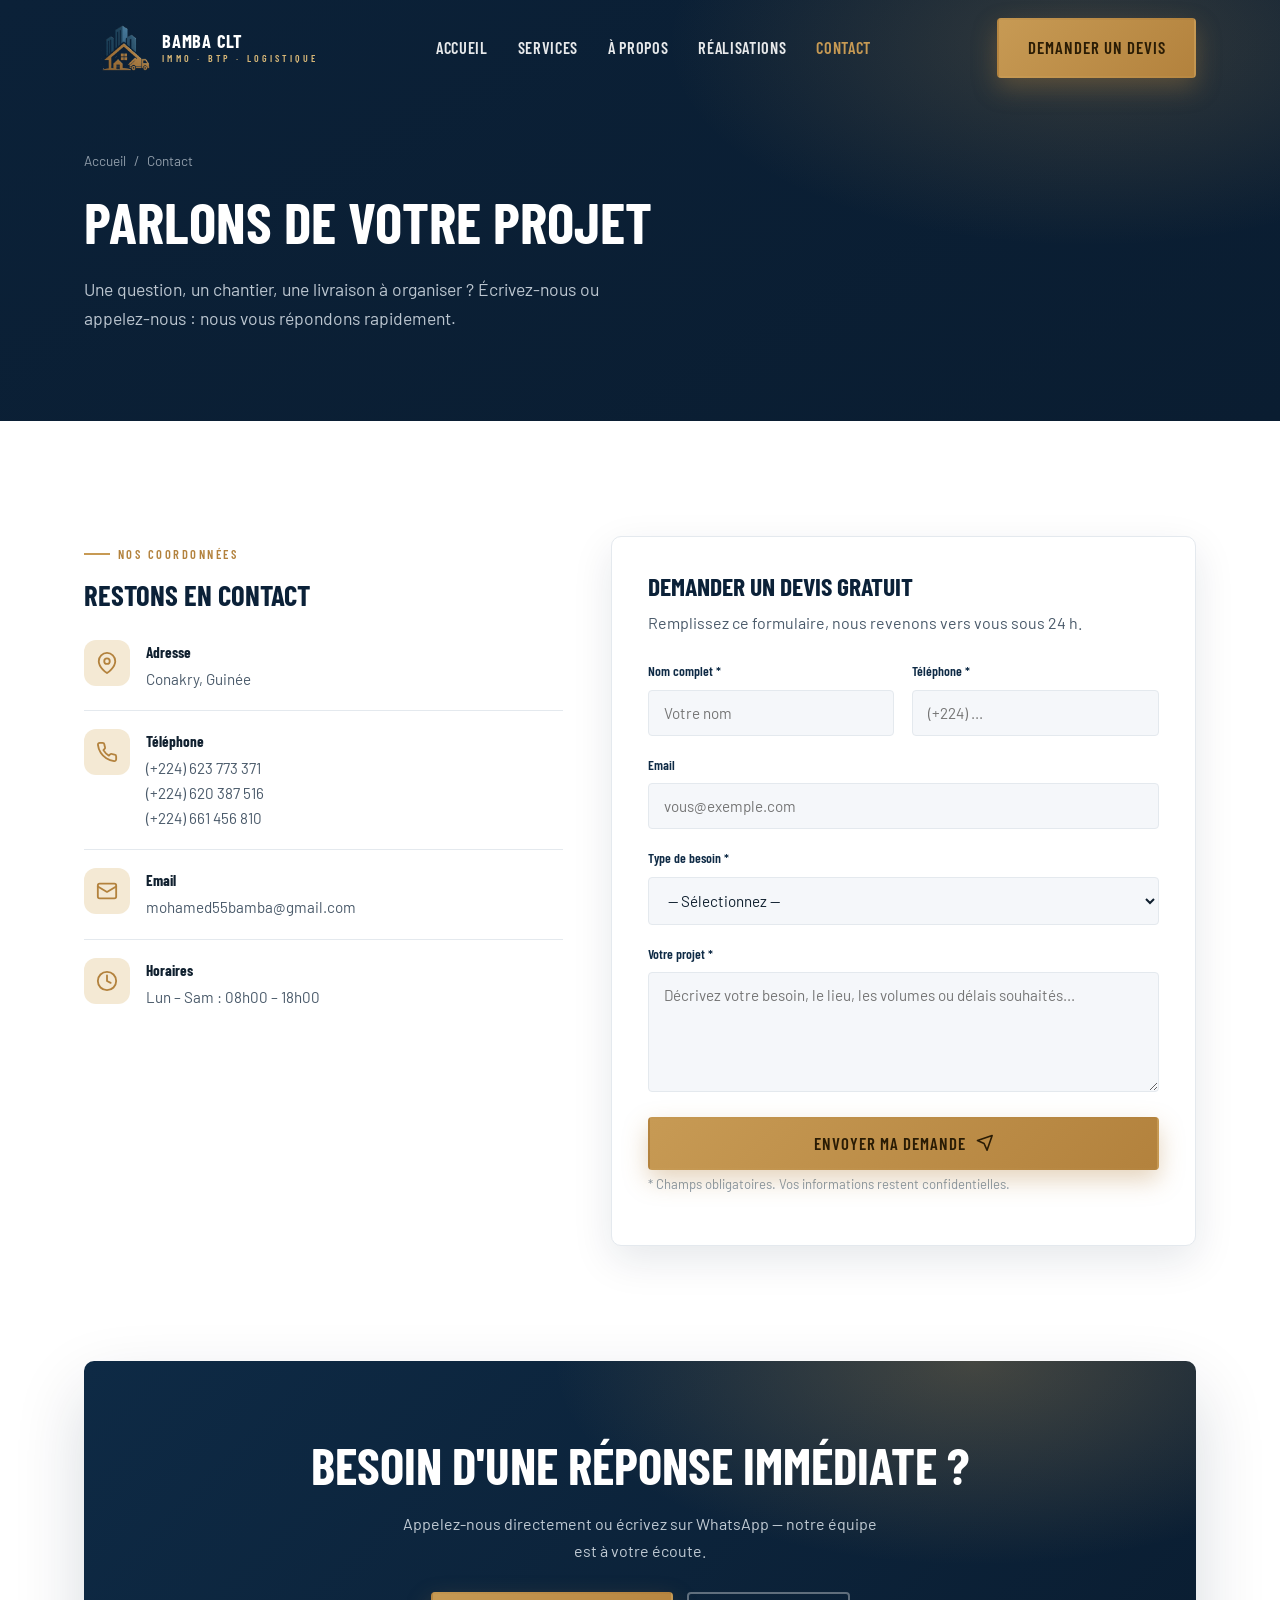
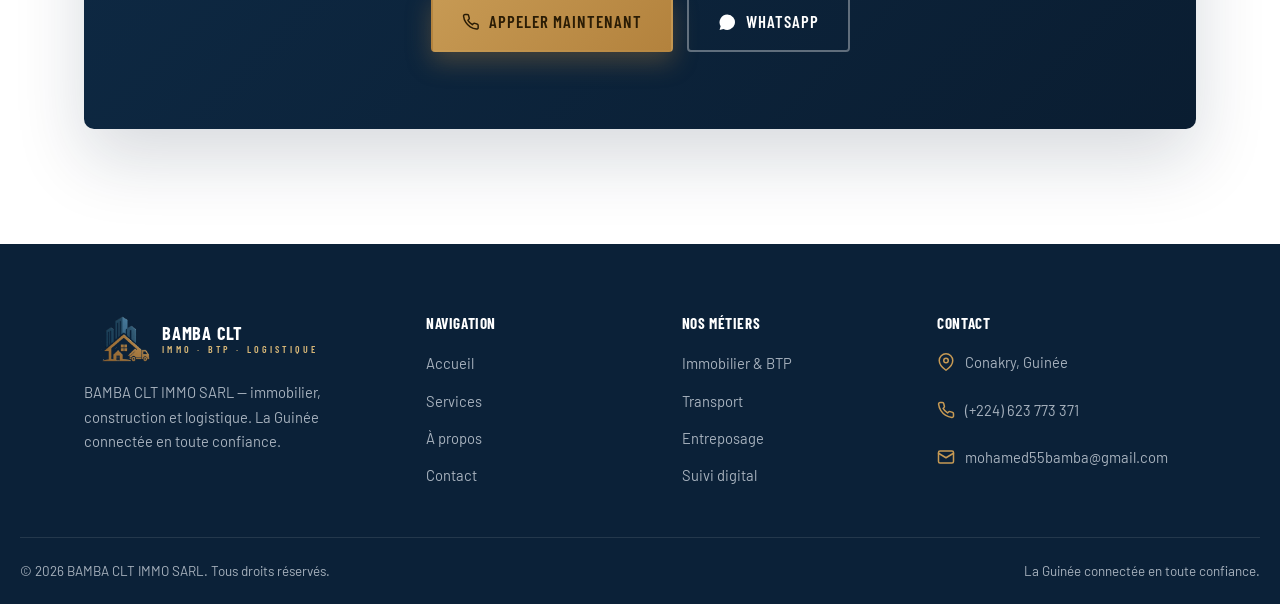
<file: contact.html>
<!DOCTYPE html>
<html lang="fr">
<head>
<meta charset="UTF-8">
<meta name="viewport" content="width=device-width, initial-scale=1.0">
<title>Contact &amp; Devis — BAMBA CLT</title>
<meta name="description" content="Contactez BAMBA CLT IMMO SARL à Conakry pour vos projets immobiliers, BTP et logistiques. Demandez un devis gratuit et sans engagement.">
<link rel="icon" type="image/png" href="assets/img/emblem.png">
<link rel="canonical" href="https://www.bamba-logistique.com/contact.html">
<meta property="og:type" content="website">
<meta property="og:site_name" content="BAMBA CLT IMMO SARL">
<meta property="og:locale" content="fr_FR">
<meta property="og:title" content="Contact & Devis — BAMBA CLT">
<meta property="og:description" content="Contactez BAMBA CLT à Conakry pour vos projets immobiliers, BTP et logistiques. Devis gratuit.">
<meta property="og:url" content="https://www.bamba-logistique.com/contact.html">
<meta property="og:image" content="https://www.bamba-logistique.com/assets/img/logo.png">
<meta name="twitter:card" content="summary_large_image">
<meta name="twitter:title" content="Contact & Devis — BAMBA CLT">
<meta name="twitter:description" content="Contactez BAMBA CLT à Conakry pour vos projets immobiliers, BTP et logistiques. Devis gratuit.">
<meta name="twitter:image" content="https://www.bamba-logistique.com/assets/img/logo.png">
<meta name="theme-color" content="#0b2138">
<link rel="preconnect" href="https://fonts.googleapis.com">
<link rel="preconnect" href="https://fonts.gstatic.com" crossorigin>
<link href="https://fonts.googleapis.com/css2?family=Barlow+Condensed:wght@500;600;700;800&family=Barlow:wght@400;500;600;700&display=swap" rel="stylesheet">
<link rel="stylesheet" href="assets/css/style.css">
</head>
<body>

<header class="site-header">
  <div class="wrap nav">
    <a href="index.html" class="brand">
      <img class="brand-logo" src="assets/img/emblem.png" alt="BAMBA CLT — emblème" width="120" height="83">
      <span class="brand-name"><b>BAMBA CLT</b><span>Immo &middot; BTP &middot; Logistique</span></span>
    </a>
    <nav class="nav-links">
      <a href="index.html">Accueil</a>
      <a href="services.html">Services</a>
      <a href="a-propos.html">À propos</a>
      <a href="index.html#realisations">Réalisations</a>
      <a href="contact.html" class="active">Contact</a>
    </nav>
    <a href="contact.html" class="btn btn-gold nav-cta">Demander un devis</a>
    <button class="nav-toggle" aria-label="Ouvrir le menu"><span></span><span></span><span></span></button>
  </div>
</header>

<div class="mobile-panel" aria-hidden="true">
  <button class="close" aria-label="Fermer">&times;</button>
  <a href="index.html">Accueil</a>
  <a href="services.html">Services</a>
  <a href="a-propos.html">À propos</a>
  <a href="index.html#realisations">Réalisations</a>
  <a href="contact.html">Contact</a>
  <a href="contact.html" class="btn btn-gold">Demander un devis</a>
</div>

<section class="page-hero">
  <div class="wrap">
    <div class="crumbs"><a href="index.html">Accueil</a> / <span>Contact</span></div>
    <h1 data-reveal>Parlons de votre projet</h1>
    <p data-reveal class="d1">Une question, un chantier, une livraison à organiser&nbsp;? Écrivez-nous ou appelez-nous : nous vous répondons rapidement.</p>
  </div>
</section>

<section class="section">
  <div class="wrap contact-grid">
    <!-- INFO -->
    <div class="contact-info" data-reveal>
      <span class="kicker">Nos coordonnées</span>
      <h2 class="section-title" style="font-size:1.8rem">Restons en contact</h2>
      <div class="info-item">
        <span class="ico"><svg viewBox="0 0 24 24" fill="none" stroke="currentColor" stroke-width="2" stroke-linecap="round" stroke-linejoin="round"><path d="M21 10c0 7-9 13-9 13s-9-6-9-13a9 9 0 0 1 18 0z"/><circle cx="12" cy="10" r="3"/></svg></span>
        <div><b>Adresse</b><p>Conakry, Guinée</p></div>
      </div>
      <div class="info-item">
        <span class="ico"><svg viewBox="0 0 24 24" fill="none" stroke="currentColor" stroke-width="2" stroke-linecap="round" stroke-linejoin="round"><path d="M22 16.92v3a2 2 0 0 1-2.18 2 19.79 19.79 0 0 1-8.63-3.07 19.5 19.5 0 0 1-6-6 19.79 19.79 0 0 1-3.07-8.67A2 2 0 0 1 4.11 2h3a2 2 0 0 1 2 1.72c.13.96.36 1.9.7 2.81a2 2 0 0 1-.45 2.11L8.09 9.91a16 16 0 0 0 6 6l1.27-1.27a2 2 0 0 1 2.11-.45c.9.34 1.85.57 2.81.7A2 2 0 0 1 22 16.92z"/></svg></span>
        <div><b>Téléphone</b>
          <p><a href="tel:+224623773371">(+224) 623 773 371</a><br><a href="tel:+224620387516">(+224) 620 387 516</a><br><a href="tel:+224661456810">(+224) 661 456 810</a></p>
        </div>
      </div>
      <div class="info-item">
        <span class="ico"><svg viewBox="0 0 24 24" fill="none" stroke="currentColor" stroke-width="2" stroke-linecap="round" stroke-linejoin="round"><rect x="2" y="4" width="20" height="16" rx="2"/><path d="m22 7-10 6L2 7"/></svg></span>
        <div><b>Email</b><p><a href="mailto:mohamed55bamba@gmail.com">mohamed55bamba@gmail.com</a></p></div>
      </div>
      <div class="info-item">
        <span class="ico"><svg viewBox="0 0 24 24" fill="none" stroke="currentColor" stroke-width="2" stroke-linecap="round" stroke-linejoin="round"><circle cx="12" cy="12" r="10"/><path d="M12 6v6l4 2"/></svg></span>
        <div><b>Horaires</b><p>Lun – Sam : 08h00 – 18h00</p></div>
      </div>
    </div>

    <!-- FORM -->
    <div class="form-card d1" data-reveal>
      <h2 class="section-title" style="font-size:1.6rem">Demander un devis gratuit</h2>
      <p style="color:var(--slate);margin-bottom:24px">Remplissez ce formulaire, nous revenons vers vous sous 24&nbsp;h.</p>
      <form id="devis-form" novalidate>
        <div class="row-2">
          <div class="field">
            <label for="nom">Nom complet *</label>
            <input type="text" id="nom" name="nom" placeholder="Votre nom" required>
          </div>
          <div class="field">
            <label for="tel">Téléphone *</label>
            <input type="tel" id="tel" name="tel" placeholder="(+224) ..." required>
          </div>
        </div>
        <div class="field">
          <label for="email">Email</label>
          <input type="email" id="email" name="email" placeholder="vous@exemple.com">
        </div>
        <div class="field">
          <label for="service">Type de besoin *</label>
          <select id="service" name="service" required>
            <option value="">— Sélectionnez —</option>
            <option>Construction / Immobilier</option>
            <option>Travaux &amp; matériaux BTP</option>
            <option>Transport de marchandises</option>
            <option>Transport de produits frais</option>
            <option>Location de camion avec chauffeur</option>
            <option>Entreposage</option>
            <option>Autre</option>
          </select>
        </div>
        <div class="field">
          <label for="message">Votre projet *</label>
          <textarea id="message" name="message" placeholder="Décrivez votre besoin, le lieu, les volumes ou délais souhaités..." required></textarea>
        </div>
        <button type="submit" class="btn btn-gold" style="width:100%;justify-content:center">Envoyer ma demande
          <svg viewBox="0 0 24 24" fill="none" stroke="currentColor" stroke-width="2.2" stroke-linecap="round" stroke-linejoin="round"><path d="m22 2-7 20-4-9-9-4 20-7z"/></svg>
        </button>
        <p class="form-note">* Champs obligatoires. Vos informations restent confidentielles.</p>
        <div class="form-success">✓ Merci ! Votre demande a bien été prise en compte. Notre équipe vous recontacte rapidement.</div>
      </form>
    </div>
  </div>
</section>

<!-- QUICK ACTIONS -->
<section class="section" style="padding-top:0">
  <div class="wrap">
    <div class="cta-band" data-reveal>
      <h2>Besoin d'une réponse immédiate&nbsp;?</h2>
      <p>Appelez-nous directement ou écrivez sur WhatsApp — notre équipe est à votre écoute.</p>
      <div class="cta-actions">
        <a href="tel:+224623773371" class="btn btn-gold">
          <svg viewBox="0 0 24 24" fill="none" stroke="currentColor" stroke-width="2" stroke-linecap="round" stroke-linejoin="round"><path d="M22 16.92v3a2 2 0 0 1-2.18 2 19.79 19.79 0 0 1-8.63-3.07 19.5 19.5 0 0 1-6-6 19.79 19.79 0 0 1-3.07-8.67A2 2 0 0 1 4.11 2h3a2 2 0 0 1 2 1.72c.13.96.36 1.9.7 2.81a2 2 0 0 1-.45 2.11L8.09 9.91a16 16 0 0 0 6 6l1.27-1.27a2 2 0 0 1 2.11-.45c.9.34 1.85.57 2.81.7A2 2 0 0 1 22 16.92z"/></svg>
          Appeler maintenant
        </a>
        <a href="https://wa.me/224623773371" class="btn btn-ghost" target="_blank" rel="noopener">
          <svg viewBox="0 0 24 24" fill="currentColor" style="width:1.1em;height:1.1em"><path d="M17.5 14.4c-.3-.15-1.77-.87-2.04-.97-.27-.1-.47-.15-.67.15-.2.3-.77.97-.94 1.17-.17.2-.35.22-.65.07-.3-.15-1.26-.46-2.4-1.48-.89-.79-1.49-1.77-1.66-2.07-.17-.3-.02-.46.13-.61.14-.14.3-.35.45-.53.15-.18.2-.3.3-.5.1-.2.05-.37-.02-.52-.08-.15-.67-1.61-.92-2.21-.24-.58-.49-.5-.67-.51h-.57c-.2 0-.52.07-.8.37-.27.3-1.04 1.02-1.04 2.48s1.07 2.88 1.22 3.08c.15.2 2.1 3.2 5.08 4.49.71.3 1.26.49 1.69.63.71.22 1.36.19 1.87.12.57-.09 1.77-.72 2.02-1.42.25-.7.25-1.29.17-1.42-.07-.13-.27-.2-.57-.35zM12 2a10 10 0 0 0-8.6 15.06L2 22l5.06-1.33A10 10 0 1 0 12 2z"/></svg>
          WhatsApp
        </a>
      </div>
    </div>
  </div>
</section>

<footer class="site-footer">
  <div class="wrap footer-grid">
    <div class="footer-about">
      <a href="index.html" class="brand">
        <img class="brand-logo" src="assets/img/emblem.png" alt="BAMBA CLT — emblème" width="120" height="83">
        <span class="brand-name"><b>BAMBA CLT</b><span>Immo &middot; BTP &middot; Logistique</span></span>
      </a>
      <p>BAMBA CLT IMMO SARL — immobilier, construction et logistique. La Guinée connectée en toute confiance.</p>
    </div>
    <div><h4>Navigation</h4><ul class="footer-links"><li><a href="index.html">Accueil</a></li><li><a href="services.html">Services</a></li><li><a href="a-propos.html">À propos</a></li><li><a href="contact.html">Contact</a></li></ul></div>
    <div><h4>Nos métiers</h4><ul class="footer-links"><li><a href="services.html#btp">Immobilier &amp; BTP</a></li><li><a href="services.html#logistique">Transport</a></li><li><a href="services.html#logistique">Entreposage</a></li><li><a href="services.html#logistique">Suivi digital</a></li></ul></div>
    <div><h4>Contact</h4><ul class="footer-links footer-contact">
      <li><svg viewBox="0 0 24 24" fill="none" stroke="currentColor" stroke-width="2" stroke-linecap="round" stroke-linejoin="round"><path d="M21 10c0 7-9 13-9 13s-9-6-9-13a9 9 0 0 1 18 0z"/><circle cx="12" cy="10" r="3"/></svg> Conakry, Guinée</li>
      <li><svg viewBox="0 0 24 24" fill="none" stroke="currentColor" stroke-width="2" stroke-linecap="round" stroke-linejoin="round"><path d="M22 16.92v3a2 2 0 0 1-2.18 2 19.79 19.79 0 0 1-8.63-3.07 19.5 19.5 0 0 1-6-6 19.79 19.79 0 0 1-3.07-8.67A2 2 0 0 1 4.11 2h3a2 2 0 0 1 2 1.72c.13.96.36 1.9.7 2.81a2 2 0 0 1-.45 2.11L8.09 9.91a16 16 0 0 0 6 6l1.27-1.27a2 2 0 0 1 2.11-.45c.9.34 1.85.57 2.81.7A2 2 0 0 1 22 16.92z"/></svg> <a href="tel:+224623773371">(+224) 623 773 371</a></li>
      <li><svg viewBox="0 0 24 24" fill="none" stroke="currentColor" stroke-width="2" stroke-linecap="round" stroke-linejoin="round"><rect x="2" y="4" width="20" height="16" rx="2"/><path d="m22 7-10 6L2 7"/></svg> <a href="mailto:mohamed55bamba@gmail.com">mohamed55bamba@gmail.com</a></li>
    </ul></div>
  </div>
  <div class="wrap footer-bottom">
    <span>&copy; <span id="year">2026</span> BAMBA CLT IMMO SARL. Tous droits réservés.</span>
    <span>La Guinée connectée en toute confiance.</span>
  </div>
</footer>

<script src="assets/js/main.js"></script>
</body>
</html>
</file>
<file: assets/css/style.css>
/* ============================================================
   BAMBA CLT — Design System
   Immobilier • BTP • Logistique
   Palette : Bleu marine profond + Or / bronze
   ============================================================ */

:root {
  /* Brand */
  --navy-900: #0b2138;
  --navy-800: #0e2a45;
  --navy-700: #123454;
  --navy-600: #1a4a75;
  --navy-500: #2a6394;
  --gold-600: #b3823d;
  --gold-500: #c79a54;
  --gold-400: #d9b878;
  --gold-100: #f4e9d4;

  /* Neutrals */
  --ink: #10202f;
  --slate: #4a5a6a;
  --mist: #8496a6;
  --line: #e4e9ee;
  --cloud: #f5f7fa;
  --paper: #ffffff;

  --bg: #ffffff;
  --shadow-sm: 0 2px 10px rgba(11, 33, 56, .06);
  --shadow-md: 0 14px 40px rgba(11, 33, 56, .10);
  --shadow-lg: 0 30px 70px rgba(11, 33, 56, .16);

  --radius: 6px;
  --radius-sm: 4px;
  --radius-lg: 10px;

  --maxw: 1240px;
  --gutter: clamp(20px, 5vw, 64px);

  --ff-head: "Barlow Condensed", "Arial Narrow", system-ui, sans-serif;
  --ff-body: "Barlow", system-ui, sans-serif;

  --ease: cubic-bezier(.22, 1, .36, 1);
}

* { box-sizing: border-box; }

html { scroll-behavior: smooth; scroll-padding-top: 92px; }

body {
  margin: 0;
  font-family: var(--ff-body);
  color: var(--ink);
  background: var(--bg);
  line-height: 1.65;
  -webkit-font-smoothing: antialiased;
  overflow-x: hidden;
}

img { max-width: 100%; display: block; }
a { color: inherit; text-decoration: none; }

h1, h2, h3, h4 {
  font-family: var(--ff-head);
  line-height: 1.04;
  margin: 0 0 .4em;
  letter-spacing: 0;
  text-transform: uppercase;
  font-weight: 700;
  color: var(--navy-900);
}

p { margin: 0 0 1em; }

.wrap { max-width: var(--maxw); margin-inline: auto; padding-inline: var(--gutter); }

/* ---------- Buttons ---------- */
.btn {
  display: inline-flex; align-items: center; gap: .6em;
  font-family: var(--ff-head);
  font-weight: 600; font-size: 1.05rem;
  text-transform: uppercase; letter-spacing: .06em;
  padding: .85em 1.7em;
  border-radius: var(--radius-sm);
  border: 2px solid transparent;
  cursor: pointer;
  transition: transform .3s var(--ease), box-shadow .3s var(--ease), background .3s, color .3s, border-color .3s;
  will-change: transform;
  white-space: nowrap;
}
.btn svg { width: 1.05em; height: 1.05em; }
.btn-gold {
  background: linear-gradient(135deg, var(--gold-500), var(--gold-600));
  color: #2a1c05;
  box-shadow: 0 10px 24px rgba(179, 130, 61, .34);
}
.btn-gold:hover { transform: translateY(-3px); box-shadow: 0 16px 34px rgba(179, 130, 61, .46); }
.btn-navy { background: var(--navy-800); color: #fff; }
.btn-navy:hover { transform: translateY(-3px); background: var(--navy-700); box-shadow: var(--shadow-md); }
.btn-ghost { border-color: rgba(255,255,255,.35); color: #fff; }
.btn-ghost:hover { background: rgba(255,255,255,.12); border-color: #fff; }
.btn-outline { border-color: var(--line); color: var(--navy-800); background: #fff; }
.btn-outline:hover { border-color: var(--gold-500); color: var(--gold-600); transform: translateY(-3px); }

/* ---------- Header / Nav ---------- */
.site-header {
  position: fixed; inset: 0 0 auto 0; z-index: 100;
  transition: background .4s var(--ease), box-shadow .4s, padding .4s;
  padding: 18px 0;
}
.site-header.scrolled {
  background: rgba(255,255,255,.86);
  backdrop-filter: blur(14px) saturate(140%);
  box-shadow: var(--shadow-sm);
  padding: 10px 0;
}
.nav { display: flex; align-items: center; justify-content: space-between; gap: 24px; }
.brand { display: flex; align-items: center; gap: 12px; font-family: var(--ff-head); font-weight: 800; }
.brand-logo { height: 46px; width: auto; flex: none; display: block; transition: height .4s var(--ease); }
.scrolled .brand-logo { height: 40px; }
.brand-mark {
  width: 42px; height: 42px; border-radius: 11px; flex: none;
  background: linear-gradient(140deg, var(--gold-500), var(--gold-600));
  display: grid; place-items: center; color: var(--navy-900);
  box-shadow: 0 6px 16px rgba(179,130,61,.4);
}
.brand-mark svg { width: 24px; height: 24px; }
.brand-name { display: flex; flex-direction: column; line-height: 1; white-space: nowrap; }
.brand-name b { font-size: 1.15rem; letter-spacing: .04em; color: #fff; transition: color .4s; }
.brand-name span { font-size: .62rem; letter-spacing: .32em; text-transform: uppercase; color: var(--gold-400); font-weight: 600; margin-top: 3px; }
.scrolled .brand-name b { color: var(--navy-900); }

.nav-links { display: flex; align-items: center; gap: 4px; }
.nav-links a {
  font-family: var(--ff-head); font-weight: 600; font-size: 1.02rem;
  text-transform: uppercase; letter-spacing: .04em; white-space: nowrap;
  color: rgba(255,255,255,.9); padding: .45em .8em; border-radius: 6px;
  transition: color .3s, background .3s;
}
.scrolled .nav-links a { color: var(--slate); }
.nav-links a:hover, .nav-links a.active { color: var(--gold-500); }
.scrolled .nav-links a:hover, .scrolled .nav-links a.active { color: var(--gold-600); background: var(--gold-100); }
.nav-cta { margin-left: 8px; }

.nav-toggle { display: none; background: none; border: 0; cursor: pointer; padding: 8px; }
.nav-toggle span { display: block; width: 26px; height: 2.5px; background: #fff; border-radius: 2px; transition: .3s; }
.scrolled .nav-toggle span { background: var(--navy-900); }
.nav-toggle span + span { margin-top: 6px; }

/* ---------- Shared cover image ---------- */
.media-img { position: absolute; inset: 0; width: 100%; height: 100%; object-fit: cover; z-index: 0; opacity: 0; transition: opacity .8s var(--ease); color: transparent; font-size: 0; }
.media-img[src] { opacity: 1; }

/* ---------- Hero ---------- */
.hero {
  position: relative; min-height: 100vh;
  display: flex; align-items: center;
  color: #fff; overflow: hidden;
  background: linear-gradient(160deg, var(--navy-900) 0%, #0a1d31 55%, #08182a 100%);
}
.hero-overlay {
  content: ""; position: absolute; inset: 0; z-index: 1; pointer-events: none;
  background:
    linear-gradient(90deg, rgba(8,20,34,.92) 0%, rgba(8,20,34,.78) 42%, rgba(8,20,34,.35) 100%),
    linear-gradient(0deg, rgba(8,20,34,.85) 0%, transparent 45%);
}
.hero-inner { position: relative; z-index: 2; width: 100%; max-width: 820px; padding-block: 150px 110px; }
.eyebrow {
  display: inline-flex; align-items: center; gap: 10px;
  font-family: var(--ff-head); font-weight: 600; font-size: .78rem;
  letter-spacing: .22em; text-transform: uppercase; color: var(--gold-400);
  padding: .5em 1em; border: 1px solid rgba(199,154,84,.4); border-radius: 999px;
  background: rgba(199,154,84,.08);
}
.eyebrow .dot { width: 7px; height: 7px; border-radius: 50%; background: var(--gold-500); box-shadow: 0 0 0 4px rgba(199,154,84,.25); animation: pulse 2.4s infinite; }
@keyframes pulse { 50% { box-shadow: 0 0 0 8px rgba(199,154,84,0); } }

.hero h1 { color: #fff; font-size: clamp(3rem, 7.5vw, 6rem); font-weight: 800; margin-top: 20px; line-height: .98; }
.hero h1 .accent { background: linear-gradient(120deg, var(--gold-400), var(--gold-600)); -webkit-background-clip: text; background-clip: text; color: transparent; }
.hero-lead { font-size: clamp(1.05rem, 1.8vw, 1.28rem); color: rgba(233,240,247,.82); max-width: 42ch; margin: 20px 0 34px; }
.hero-actions { display: flex; flex-wrap: wrap; gap: 14px; }
.hero-meta { display: flex; gap: 34px; margin-top: 46px; flex-wrap: wrap; }
.hero-meta .m b { display: block; font-family: var(--ff-head); font-size: 1.9rem; color: #fff; font-weight: 800; }
.hero-meta .m span { font-size: .8rem; color: rgba(233,240,247,.62); letter-spacing: .05em; }

/* Hero visual card */
.hero-card {
  position: relative; border-radius: var(--radius-lg);
  padding: 8px; background: linear-gradient(160deg, rgba(255,255,255,.16), rgba(255,255,255,.02));
  border: 1px solid rgba(255,255,255,.16);
  box-shadow: var(--shadow-lg);
  backdrop-filter: blur(6px);
}
.hero-card-inner { background: linear-gradient(165deg, #10314f, #0a2036); border-radius: 22px; padding: 28px; }
.hero-card h3 { color: #fff; font-size: 1.15rem; }
.hero-pillars { display: grid; gap: 14px; margin-top: 6px; }
.hero-pillar { display: flex; gap: 14px; align-items: flex-start; padding: 16px; border-radius: 14px; background: rgba(255,255,255,.05); border: 1px solid rgba(255,255,255,.07); transition: transform .3s var(--ease), background .3s; }
.hero-pillar:hover { transform: translateX(6px); background: rgba(199,154,84,.12); }
.hero-pillar .ico { width: 44px; height: 44px; flex: none; border-radius: 12px; display: grid; place-items: center; background: linear-gradient(140deg, var(--gold-500), var(--gold-600)); color: var(--navy-900); }
.hero-pillar .ico svg { width: 24px; height: 24px; }
.hero-pillar b { color: #fff; font-family: var(--ff-head); display: block; font-size: .98rem; }
.hero-pillar span { color: rgba(233,240,247,.66); font-size: .84rem; }

.scroll-cue { position: absolute; bottom: 26px; left: 50%; transform: translateX(-50%); z-index: 3; color: rgba(255,255,255,.6); font-size: .72rem; letter-spacing: .2em; text-transform: uppercase; display: flex; flex-direction: column; align-items: center; gap: 8px; }
.scroll-cue .line { width: 1px; height: 40px; background: linear-gradient(var(--gold-500), transparent); animation: drop 1.8s infinite; }
@keyframes drop { 0% { transform: scaleY(0); transform-origin: top; } 50% { transform: scaleY(1); transform-origin: top; } 51% { transform-origin: bottom; } 100% { transform: scaleY(0); transform-origin: bottom; } }

/* ---------- Section basics ---------- */
section { position: relative; }
.section { padding-block: clamp(70px, 9vw, 130px); }
.section-head { max-width: 680px; margin-bottom: 56px; }
.section-head.center { margin-inline: auto; text-align: center; }
.kicker {
  display: inline-flex; align-items: center; gap: 8px;
  font-family: var(--ff-head); font-weight: 600; font-size: .78rem;
  letter-spacing: .2em; text-transform: uppercase; color: var(--gold-600);
  margin-bottom: 16px;
}
.kicker::before { content: ""; width: 26px; height: 2px; background: var(--gold-500); }
.center .kicker::before { display: none; }
.section-title { font-size: clamp(2.2rem, 5vw, 3.6rem); font-weight: 700; }
.section-sub { color: var(--slate); font-size: 1.1rem; margin-top: 14px; text-transform: none; font-family: var(--ff-body); }

/* ---------- Marquee (trust bar) ---------- */
.trust { background: var(--navy-900); color: rgba(255,255,255,.7); padding: 22px 0; overflow: hidden; }
.marquee { display: flex; gap: 60px; white-space: nowrap; animation: scroll-x 26s linear infinite; width: max-content; }
.marquee span { font-family: var(--ff-head); font-weight: 600; letter-spacing: .05em; display: inline-flex; align-items: center; gap: 14px; font-size: .95rem; }
.marquee span::after { content: "◆"; color: var(--gold-500); font-size: .6rem; }
@keyframes scroll-x { to { transform: translateX(-50%); } }

/* ---------- Pillars / Divisions ---------- */
.divisions { display: grid; grid-template-columns: 1fr 1fr; gap: 28px; }
.division {
  position: relative; overflow: hidden;
  border-radius: var(--radius-lg); padding: 44px;
  color: #fff; min-height: 380px;
  display: flex; flex-direction: column; justify-content: flex-end;
  box-shadow: var(--shadow-md);
  isolation: isolate;
}
.division.btp { background: linear-gradient(150deg, #123454, #0b2138); }
.division.logi { background: linear-gradient(150deg, #1a4a75, #0e2a45); }
.division .media-img { z-index: 0; transition: opacity .8s var(--ease), transform .7s var(--ease); }
.division:hover .media-img { transform: scale(1.06); }
.division::after {
  content: ""; position: absolute; inset: 0; z-index: 1; pointer-events: none;
  background: linear-gradient(0deg, rgba(6,16,28,.94) 8%, rgba(6,16,28,.55) 48%, rgba(6,16,28,.15) 100%);
}
.division h3, .division p, .division ul, .division .link { position: relative; z-index: 2; }
.division .badge {
  position: absolute; top: 30px; left: 30px; z-index: 3;
  width: 58px; height: 58px; border-radius: 14px;
  background: linear-gradient(140deg, var(--gold-500), var(--gold-600));
  display: grid; place-items: center; color: var(--navy-900);
  box-shadow: 0 10px 26px rgba(0,0,0,.4);
}
.division .badge svg { width: 34px; height: 34px; }
.division h3 { color: #fff; font-size: 1.65rem; margin-bottom: 8px; }
.division p { color: rgba(233,240,247,.78); margin-bottom: 20px; }
.division ul { list-style: none; padding: 0; margin: 0 0 26px; display: grid; gap: 10px; }
.division li { display: flex; align-items: center; gap: 10px; font-size: .92rem; color: rgba(233,240,247,.9); }
.division li svg { width: 18px; height: 18px; color: var(--gold-400); flex: none; }
.division .link { font-family: var(--ff-head); font-weight: 600; color: var(--gold-400); display: inline-flex; align-items: center; gap: 8px; transition: gap .3s; }
.division:hover .link { gap: 14px; }

/* ---------- Services grid ---------- */
.services-grid { display: grid; grid-template-columns: repeat(3, 1fr); gap: 24px; }
.service-card {
  background: var(--paper); border: 1px solid var(--line); border-radius: var(--radius);
  padding: 32px; transition: transform .4s var(--ease), box-shadow .4s, border-color .4s;
  position: relative; overflow: hidden;
}
.service-card::before { content: ""; position: absolute; inset: 0 0 auto 0; height: 3px; background: linear-gradient(90deg, var(--gold-500), var(--gold-600)); transform: scaleX(0); transform-origin: left; transition: transform .4s var(--ease); }
.service-card:hover { transform: translateY(-8px); box-shadow: var(--shadow-md); border-color: transparent; }
.service-card:hover::before { transform: scaleX(1); }
.service-ico { width: 56px; height: 56px; border-radius: 14px; background: var(--gold-100); color: var(--gold-600); display: grid; place-items: center; margin-bottom: 20px; transition: background .4s, color .4s; }
.service-ico svg { width: 28px; height: 28px; }
.service-card:hover .service-ico { background: linear-gradient(140deg, var(--gold-500), var(--gold-600)); color: #fff; }
.service-card h3 { font-size: 1.2rem; }
.service-card p { color: var(--slate); font-size: .95rem; margin: 0; }

/* ---------- Stats ---------- */
.stats { background: linear-gradient(150deg, var(--navy-900), #0a1d31); color: #fff; }
.stats-grid { display: grid; grid-template-columns: repeat(4, 1fr); gap: 20px; }
.stat { text-align: center; padding: 24px; border-radius: var(--radius); background: rgba(255,255,255,.04); border: 1px solid rgba(255,255,255,.08); }
.stat b { display: block; font-family: var(--ff-head); font-size: clamp(2.2rem, 5vw, 3.2rem); font-weight: 800; background: linear-gradient(120deg, var(--gold-400), var(--gold-600)); -webkit-background-clip: text; background-clip: text; color: transparent; }
.stat span { color: rgba(233,240,247,.72); font-size: .92rem; }

/* ---------- Process ---------- */
.process-grid { display: grid; grid-template-columns: repeat(4, 1fr); gap: 20px; counter-reset: step; }
.step { position: relative; padding: 32px 24px; border-radius: var(--radius); background: var(--cloud); border: 1px solid var(--line); transition: transform .4s var(--ease), box-shadow .4s; }
.step:hover { transform: translateY(-6px); box-shadow: var(--shadow-sm); }
.step .num { counter-increment: step; font-family: var(--ff-head); font-weight: 800; font-size: 2.6rem; color: var(--gold-500); opacity: .5; line-height: 1; }
.step .num::before { content: "0" counter(step); }
.step h4 { font-size: 1.1rem; margin: 12px 0 8px; }
.step p { color: var(--slate); font-size: .9rem; margin: 0; }

/* ---------- Sustainability split ---------- */
.split { display: grid; grid-template-columns: 1fr 1fr; gap: 56px; align-items: center; }
.eco-list { display: grid; gap: 18px; margin-top: 26px; }
.eco-item { display: flex; gap: 16px; align-items: flex-start; }
.eco-item .ico { width: 46px; height: 46px; flex: none; border-radius: 12px; background: #e8f2ea; color: #2e7d4f; display: grid; place-items: center; }
.eco-item .ico svg { width: 24px; height: 24px; }
.eco-item b { font-family: var(--ff-head); display: block; }
.eco-item p { color: var(--slate); font-size: .92rem; margin: 2px 0 0; }
.eco-visual { border-radius: var(--radius-lg); overflow: hidden; box-shadow: var(--shadow-md); background: linear-gradient(150deg, #0f3d29, #08281b); color: #fff; padding: 44px; min-height: 400px; display: flex; flex-direction: column; justify-content: space-between; position: relative; }
.eco-visual::after { content: ""; position: absolute; inset: 0; background: radial-gradient(600px 300px at 80% 10%, rgba(120,220,160,.2), transparent 60%); }
.eco-visual .big { font-family: var(--ff-head); font-size: 3.4rem; font-weight: 800; position: relative; }
.eco-visual .cap { color: rgba(255,255,255,.8); position: relative; }

/* ---------- Growth / finance ---------- */
.chart-card { background: var(--paper); border: 1px solid var(--line); border-radius: var(--radius-lg); padding: 40px; box-shadow: var(--shadow-sm); }
.bars { display: flex; align-items: flex-end; gap: clamp(18px, 5vw, 60px); height: 300px; padding-top: 20px; }
.bar-col { flex: 1; display: flex; flex-direction: column; align-items: center; gap: 12px; height: 100%; justify-content: flex-end; }
.bar { width: 100%; max-width: 90px; border-radius: 12px 12px 0 0; background: linear-gradient(var(--navy-500), var(--navy-700)); position: relative; height: 0; transition: height 1.2s var(--ease); }
.bar.gold { background: linear-gradient(var(--gold-400), var(--gold-600)); }
.bar .val { position: absolute; top: -28px; left: 50%; transform: translateX(-50%); font-family: var(--ff-head); font-weight: 700; font-size: .9rem; color: var(--navy-800); white-space: nowrap; }
.bar-col .lbl { font-size: .85rem; color: var(--slate); font-weight: 600; }
.legend { display: flex; gap: 24px; margin-top: 24px; flex-wrap: wrap; }
.legend i { width: 14px; height: 14px; border-radius: 4px; display: inline-block; margin-right: 8px; vertical-align: middle; }
.legend span { font-size: .88rem; color: var(--slate); }

/* ---------- Testimonials ---------- */
.quote-card { background: var(--paper); border: 1px solid var(--line); border-radius: var(--radius); padding: 34px; box-shadow: var(--shadow-sm); }
.quote-card .mark { font-family: Georgia, serif; font-size: 3.4rem; line-height: .5; color: var(--gold-500); }
.quote-card p { font-size: 1.02rem; color: var(--ink); }
.quote-who { display: flex; align-items: center; gap: 14px; margin-top: 18px; }
.quote-who .av { width: 46px; height: 46px; border-radius: 50%; background: linear-gradient(140deg, var(--navy-600), var(--navy-800)); color: #fff; display: grid; place-items: center; font-family: var(--ff-head); font-weight: 700; }
.quote-who b { display: block; font-family: var(--ff-head); font-size: .95rem; }
.quote-who span { font-size: .82rem; color: var(--mist); }

/* ---------- CTA band ---------- */
.cta-band { position: relative; overflow: hidden; border-radius: var(--radius-lg); padding: clamp(44px, 6vw, 80px); text-align: center; color: #fff; background: linear-gradient(135deg, var(--navy-800), #0a1d31); box-shadow: var(--shadow-lg); }
.cta-band::before { content: ""; position: absolute; inset: 0; background: radial-gradient(700px 340px at 80% 0%, rgba(199,154,84,.3), transparent 60%); }
.cta-band > * { position: relative; }
.cta-band h2 { color: #fff; font-size: clamp(2rem, 4.5vw, 3.2rem); }
.cta-band p { color: rgba(233,240,247,.82); max-width: 54ch; margin-inline: auto; }
.cta-actions { display: flex; gap: 14px; justify-content: center; flex-wrap: wrap; margin-top: 28px; }

/* ---------- Contact ---------- */
.contact-grid { display: grid; grid-template-columns: .9fr 1.1fr; gap: 48px; }
.contact-info .info-item { display: flex; gap: 16px; align-items: flex-start; padding: 18px 0; border-bottom: 1px solid var(--line); }
.contact-info .info-item:last-child { border-bottom: 0; }
.contact-info .ico { width: 46px; height: 46px; flex: none; border-radius: 12px; background: var(--gold-100); color: var(--gold-600); display: grid; place-items: center; }
.contact-info .ico svg { width: 22px; height: 22px; }
.contact-info b { font-family: var(--ff-head); display: block; font-size: .95rem; }
.contact-info a, .contact-info p { color: var(--slate); font-size: .95rem; margin: 2px 0 0; }
.contact-info a:hover { color: var(--gold-600); }

.form-card { background: var(--paper); border: 1px solid var(--line); border-radius: var(--radius-lg); padding: 36px; box-shadow: var(--shadow-md); }
.field { margin-bottom: 18px; }
.field label { font-family: var(--ff-head); font-size: .85rem; font-weight: 600; display: block; margin-bottom: 7px; color: var(--navy-800); }
.field input, .field select, .field textarea {
  width: 100%; padding: 13px 15px; border: 1.5px solid var(--line); border-radius: var(--radius-sm);
  font-family: var(--ff-body); font-size: .95rem; color: var(--ink); background: var(--cloud);
  transition: border-color .3s, background .3s, box-shadow .3s;
}
.field input:focus, .field select:focus, .field textarea:focus { outline: none; border-color: var(--gold-500); background: #fff; box-shadow: 0 0 0 4px rgba(199,154,84,.15); }
.field textarea { resize: vertical; min-height: 120px; }
.row-2 { display: grid; grid-template-columns: 1fr 1fr; gap: 18px; }
.form-note { font-size: .82rem; color: var(--mist); margin-top: 4px; }
.form-success { display: none; padding: 16px; border-radius: var(--radius-sm); background: #e8f2ea; color: #256b41; font-size: .92rem; margin-top: 16px; }
.form-success.show { display: block; }

/* ---------- Footer ---------- */
.site-footer { background: var(--navy-900); color: rgba(233,240,247,.7); padding-top: 72px; }
.footer-grid { display: grid; grid-template-columns: 1.4fr 1fr 1fr 1.2fr; gap: 40px; padding-bottom: 48px; }
.site-footer h4 { color: #fff; font-size: .95rem; letter-spacing: .04em; margin-bottom: 18px; }
.site-footer .brand-name b { color: #fff; }
.footer-about p { font-size: .92rem; margin-top: 18px; max-width: 34ch; }
.footer-links { list-style: none; padding: 0; margin: 0; display: grid; gap: 11px; }
.footer-links a { font-size: .92rem; transition: color .3s, padding .3s; }
.footer-links a:hover { color: var(--gold-400); padding-left: 5px; }
.footer-contact li { display: flex; gap: 10px; font-size: .92rem; margin-bottom: 12px; align-items: flex-start; }
.footer-contact svg { width: 18px; height: 18px; color: var(--gold-500); flex: none; margin-top: 3px; }
.socials { display: flex; gap: 10px; margin-top: 18px; }
.socials a { width: 40px; height: 40px; border-radius: 11px; background: rgba(255,255,255,.06); display: grid; place-items: center; transition: background .3s, transform .3s; }
.socials a:hover { background: var(--gold-600); transform: translateY(-3px); }
.socials svg { width: 20px; height: 20px; color: #fff; }
.footer-bottom { border-top: 1px solid rgba(255,255,255,.1); padding: 22px 0; display: flex; justify-content: space-between; gap: 16px; flex-wrap: wrap; font-size: .84rem; }

/* ---------- Page hero (interior pages) ---------- */
.page-hero { position: relative; padding: 150px 0 70px; color: #fff; overflow: hidden; background: linear-gradient(150deg, var(--navy-900), #0a1d31); }
.page-hero::after { content: ""; position: absolute; inset: 0; background: radial-gradient(700px 340px at 85% 10%, rgba(199,154,84,.22), transparent 60%); }
.page-hero .wrap { position: relative; z-index: 1; }
.page-hero h1 { color: #fff; font-size: clamp(2.2rem, 5vw, 3.6rem); }
.page-hero p { color: rgba(233,240,247,.8); max-width: 56ch; font-size: 1.1rem; }
.crumbs { display: flex; gap: 8px; font-size: .85rem; color: rgba(233,240,247,.6); margin-bottom: 20px; }
.crumbs a:hover { color: var(--gold-400); }

/* ---------- Detail service blocks ---------- */
.svc-block { display: grid; grid-template-columns: 1fr 1fr; gap: 48px; align-items: center; }
.svc-block.rev .svc-media { order: 2; }
.svc-media { border-radius: var(--radius-lg); min-height: 420px; box-shadow: var(--shadow-md); position: relative; overflow: hidden; color: #fff; display: flex; align-items: flex-end; padding: 32px; background: linear-gradient(150deg, #123454, #0b2138); }
.svc-media .media-img { z-index: 0; }
.svc-media::after { content: ""; position: absolute; inset: 0; z-index: 1; background: linear-gradient(0deg, rgba(6,16,28,.85) 0%, rgba(6,16,28,.1) 55%); pointer-events: none; }
.svc-media .tag { position: relative; z-index: 2; background: var(--gold-500); color: var(--navy-900); padding: 8px 16px; border-radius: 4px; font-family: var(--ff-head); font-weight: 700; text-transform: uppercase; letter-spacing: .05em; font-size: .9rem; }
.svc-media.m1 { background: linear-gradient(150deg, #123454, #0b2138); }
.svc-media.m2 { background: linear-gradient(150deg, #1a4a75, #0e2a45); }
.svc-media.m3 { background: linear-gradient(150deg, #0f3d29, #08281b); }
.svc-media.m4 { background: linear-gradient(150deg, #6b4a1e, #3a2810); }
.check-list { list-style: none; padding: 0; margin: 22px 0 0; display: grid; gap: 12px; }
.check-list li { display: flex; gap: 12px; align-items: flex-start; }
.check-list svg { width: 22px; height: 22px; color: var(--gold-600); flex: none; }

/* ---------- Why choose us (skill bars) ---------- */
.why-grid { display: grid; grid-template-columns: 1fr 1fr; gap: 56px; align-items: center; }
.skills { display: grid; gap: 24px; margin-top: 28px; }
.skill b { font-family: var(--ff-head); text-transform: uppercase; letter-spacing: .04em; font-size: 1.05rem; display: flex; justify-content: space-between; color: var(--navy-900); }
.skill .track { height: 10px; border-radius: 999px; background: var(--line); margin-top: 8px; overflow: hidden; }
.skill .fill { height: 100%; width: 0; border-radius: 999px; background: linear-gradient(90deg, var(--gold-500), var(--gold-600)); transition: width 1.4s var(--ease); }
.why-features { display: grid; gap: 16px; margin-top: 8px; }
.why-feature { display: flex; gap: 14px; align-items: flex-start; padding: 18px; border: 1px solid var(--line); border-radius: var(--radius); background: var(--paper); transition: border-color .3s, transform .3s; }
.why-feature:hover { border-color: var(--gold-500); transform: translateX(6px); }
.why-feature .ico { width: 48px; height: 48px; flex: none; border-radius: var(--radius-sm); background: var(--navy-800); color: var(--gold-400); display: grid; place-items: center; }
.why-feature .ico svg { width: 26px; height: 26px; }
.why-feature b { font-family: var(--ff-head); text-transform: uppercase; letter-spacing: .03em; font-size: 1.15rem; color: var(--navy-900); display: block; }
.why-feature p { color: var(--slate); font-size: .92rem; margin: 2px 0 0; }

/* Experience badge (hero) */
.xp-badge {
  position: absolute; z-index: 3; right: -14px; bottom: -14px;
  background: linear-gradient(140deg, var(--gold-500), var(--gold-600));
  color: var(--navy-900); border-radius: var(--radius);
  padding: 16px 22px; text-align: center; box-shadow: var(--shadow-lg);
  transform: rotate(-3deg);
}
.xp-badge b { font-family: var(--ff-head); font-size: 2.6rem; line-height: 1; display: block; font-weight: 800; }
.xp-badge span { font-family: var(--ff-head); text-transform: uppercase; letter-spacing: .08em; font-size: .72rem; font-weight: 600; }

/* Section ghost number */
.section-head { position: relative; }
.ghost-num {
  position: absolute; top: -46px; right: 0; z-index: 0; pointer-events: none;
  font-family: var(--ff-head); font-weight: 800; font-size: clamp(5rem, 12vw, 9rem);
  line-height: 1; color: transparent; -webkit-text-stroke: 2px rgba(11,33,56,.07);
}
.center .ghost-num { left: 50%; right: auto; transform: translateX(-50%); }
.section-head .kicker, .section-head .section-title, .section-head .section-sub { position: relative; z-index: 1; }

/* Projects / Réalisations */
.proj-grid { display: grid; grid-template-columns: repeat(3, 1fr); gap: 24px; }
.proj-card {
  position: relative; border-radius: var(--radius); overflow: hidden; min-height: 300px;
  display: flex; flex-direction: column; justify-content: flex-end; padding: 26px;
  color: #fff; box-shadow: var(--shadow-sm); isolation: isolate;
  transition: transform .4s var(--ease), box-shadow .4s;
}
.proj-card { background: linear-gradient(150deg, #123454, #0b2138); }
.proj-card:hover { transform: translateY(-8px); box-shadow: var(--shadow-md); }
.proj-card .media-img { z-index: 0; transition: opacity .8s var(--ease), transform .7s var(--ease); }
.proj-card:hover .media-img { transform: scale(1.08); }
.proj-card::after { content: ""; position: absolute; inset: 0; z-index: 1; pointer-events: none; background: linear-gradient(180deg, rgba(6,16,28,.12) 0%, rgba(6,16,28,.45) 48%, rgba(6,16,28,.94) 100%); }
.proj-cat, .proj-card h3, .proj-card p { position: relative; z-index: 2; }
.proj-cat { align-self: flex-start; font-family: var(--ff-head); font-weight: 600; font-size: .78rem; letter-spacing: .1em; text-transform: uppercase; padding: 6px 12px; border-radius: 4px; background: var(--gold-500); color: var(--navy-900); margin-bottom: auto; }
.proj-card h3 { color: #fff; font-size: 1.4rem; margin: 16px 0 4px; }
.proj-card p { color: rgba(233,240,247,.85); font-size: .92rem; margin: 0; }

/* ---------- FAQ accordion ---------- */
.faq { max-width: 820px; margin-inline: auto; display: grid; gap: 14px; }
.faq details {
  background: var(--paper); border: 1px solid var(--line); border-radius: var(--radius-sm);
  padding: 4px 22px; transition: border-color .3s, box-shadow .3s;
}
.faq details[open] { border-color: var(--gold-500); box-shadow: var(--shadow-sm); }
.faq summary {
  cursor: pointer; list-style: none; padding: 18px 0; font-family: var(--ff-head);
  font-weight: 600; color: var(--navy-900); display: flex; justify-content: space-between; align-items: center; gap: 16px;
}
.faq summary::-webkit-details-marker { display: none; }
.faq summary .plus { flex: none; width: 26px; height: 26px; border-radius: 8px; background: var(--gold-100); color: var(--gold-600); display: grid; place-items: center; font-size: 1.3rem; line-height: 1; transition: transform .3s, background .3s, color .3s; }
.faq details[open] summary .plus { transform: rotate(45deg); background: var(--gold-500); color: #fff; }
.faq details p { color: var(--slate); font-size: .95rem; margin: 0 0 18px; }

/* ---------- Reveal animation ---------- */
[data-reveal] { opacity: 0; transform: translateY(30px); transition: opacity .8s var(--ease), transform .8s var(--ease); }
[data-reveal].in { opacity: 1; transform: none; }
[data-reveal].d1 { transition-delay: .1s; }
[data-reveal].d2 { transition-delay: .2s; }
[data-reveal].d3 { transition-delay: .3s; }

/* ---------- Mobile nav panel ---------- */
.mobile-panel {
  position: fixed; inset: 0; z-index: 99; background: rgba(8,24,42,.98);
  backdrop-filter: blur(10px); display: flex; flex-direction: column; justify-content: center;
  gap: 6px; padding: var(--gutter); transform: translateX(100%); transition: transform .45s var(--ease);
}
.mobile-panel.open { transform: none; }
.mobile-panel a { font-family: var(--ff-head); font-size: 1.6rem; color: #fff; font-weight: 700; padding: 12px 0; border-bottom: 1px solid rgba(255,255,255,.08); }
.mobile-panel a:hover { color: var(--gold-400); }
.mobile-panel .close { position: absolute; top: 24px; right: 24px; background: none; border: 0; color: #fff; font-size: 2rem; cursor: pointer; }
.mobile-panel .btn { margin-top: 24px; justify-content: center; }

/* ---------- Responsive ---------- */
@media (max-width: 980px) {
  .hero-inner { grid-template-columns: 1fr; gap: 40px; padding-block: 120px 70px; }
  .hero-card { max-width: 480px; }
  .divisions, .split, .contact-grid, .svc-block, .svc-block.rev .svc-media, .why-grid { grid-template-columns: 1fr; }
  .svc-block.rev .svc-media { order: 0; }
  .services-grid { grid-template-columns: 1fr 1fr; }
  .stats-grid, .process-grid { grid-template-columns: 1fr 1fr; }
  .footer-grid { grid-template-columns: 1fr 1fr; }
  .nav-links, .nav-cta { display: none; }
  .nav-toggle { display: block; }
}
@media (max-width: 560px) {
  .services-grid, .stats-grid, .process-grid, .footer-grid, .row-2 { grid-template-columns: 1fr; }
  .hero-meta { gap: 22px; }
  .bars { gap: 12px; }
}

@media (prefers-reduced-motion: reduce) {
  * { animation: none !important; transition: none !important; }
  [data-reveal] { opacity: 1; transform: none; }
}
</file>
